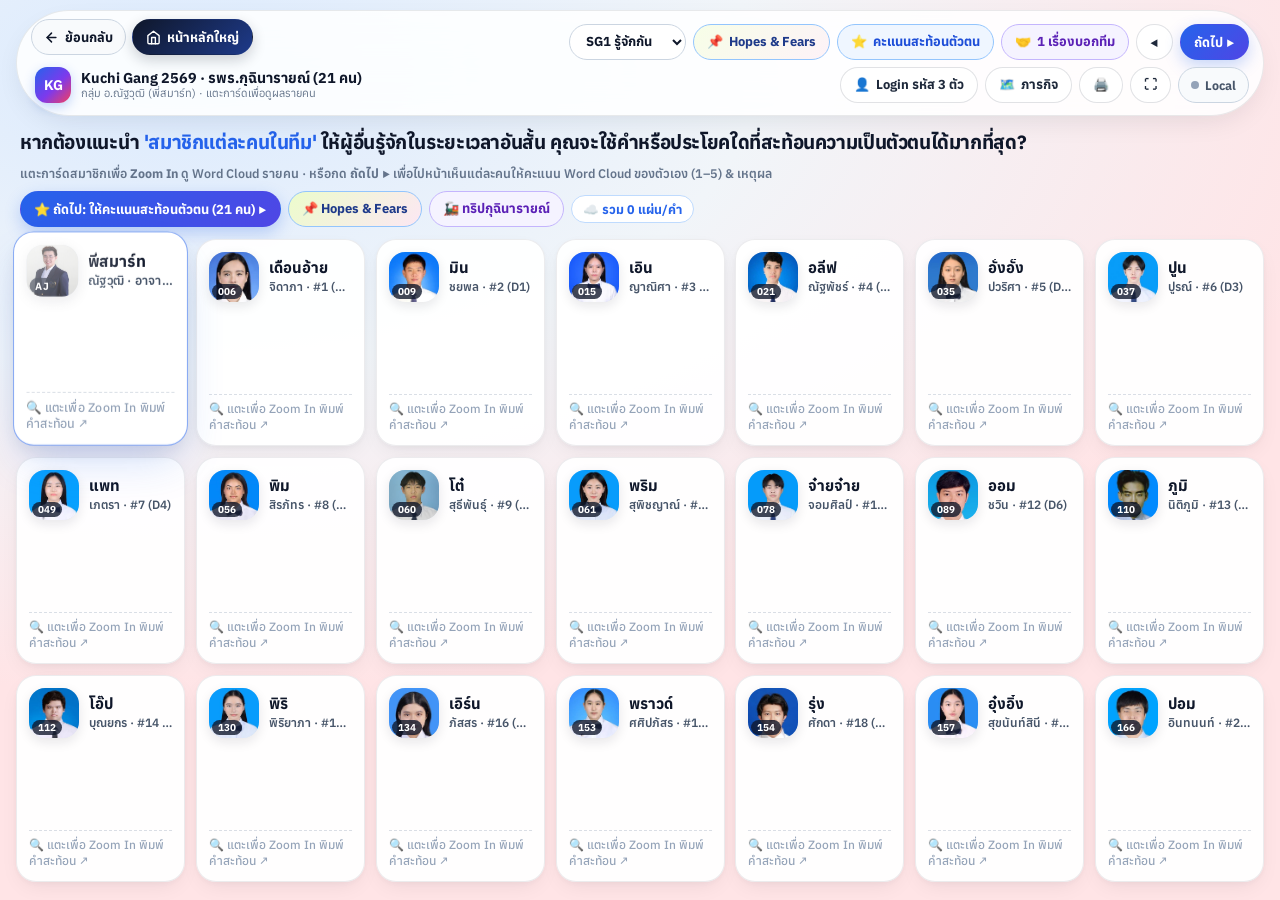
<file: index.html>
<!DOCTYPE html>
<html lang="th">
<head>
  <meta charset="utf-8">
  <meta http-equiv="Cache-Control" content="no-cache, no-store, must-revalidate">
  <meta http-equiv="Pragma" content="no-cache">
  <meta http-equiv="Expires" content="0">
  <meta name="viewport" content="width=device-width, initial-scale=1, minimum-scale=1, maximum-scale=1, user-scalable=no, viewport-fit=cover">
  <title>Kuchi Gang 2569 · ภาพรวมครอบครัวกุฉินารายณ์ 21 คน &amp; Live Word Cloud (อ.ณัฐวุฒิ · RACM 303)</title>
  <meta name="description" content="Apple TV Overview &amp; Live Word Cloud สำหรับกลุ่มพื้นที่ภาคสนามที่ 1 รพร.กุฉินารายณ์ จ.กาฬสินธุ์ (อ. นพ.ณัฐวุฒิ เอี่ยงธนรัตน์) รายวิชา RACM 303 ปีการศึกษา 2569">
  <meta name="theme-color" content="#2563eb">
  <meta property="og:type" content="website">
  <meta property="og:site_name" content="RACM 303 (2569) · Kuchi Gang">
  <meta property="og:title" content="🚂 Kuchi Gang 2569 · ภาพรวมครอบครัว รพร.กุฉินารายณ์ (อ.ณัฐวุฒิ)">
  <meta property="og:description" content="แตะการ์ดสมาชิกทั้ง 21 คนเพื่อ Zoom In ถามโจทย์ใหญ่ &amp; ส่งคำเข้า Live Word Cloud รองรับทุกอุปกรณ์ (Mobile / Tablet / Duo / Full Screen 16:9)">
  <meta property="og:url" content="https://smartwoo.github.io/racm303-2569-kuchinarai/">
  <link rel="icon" type="image/svg+xml" href="data:image/svg+xml,%3Csvg xmlns='http://www.w3.org/2000/svg' viewBox='0 0 64 64'%3E%3Crect width='64' height='64' rx='16' fill='%232563eb'/%3E%3Ccircle cx='50' cy='14' r='9' fill='%23fb7185'/%3E%3Ctext x='32' y='42' text-anchor='middle' font-family='Arial,sans-serif' font-size='26' font-weight='900' fill='%23ffffff'%3EKG%3C/text%3E%3C/svg%3E">
  <link rel="preconnect" href="https://fonts.googleapis.com">
  <link rel="preconnect" href="https://fonts.gstatic.com" crossorigin>
  <link href="https://fonts.googleapis.com/css2?family=Anuphan:wght@500;600;700;800&family=JetBrains+Mono:wght@500;700&family=Plus+Jakarta+Sans:wght@600;700;800&family=Sarabun:wght@400;500;600;700&display=swap" rel="stylesheet">
  <link rel="stylesheet" href="assets/kuchi_styles.css?v=20261126tv14">
</head>
<body>
  <div id="appRoot"></div>

  <script src="assets/vendor/mqtt.min.js?v=20261126tv14"></script>
  <script src="assets/vendor/peerjs.min.js?v=20261126tv14"></script>
  <script src="assets/kuchi_data.js?v=20261126tv14"></script>
  <script src="assets/kuchi_app.js?v=20261126tv14"></script>
</body>
</html>
</file>
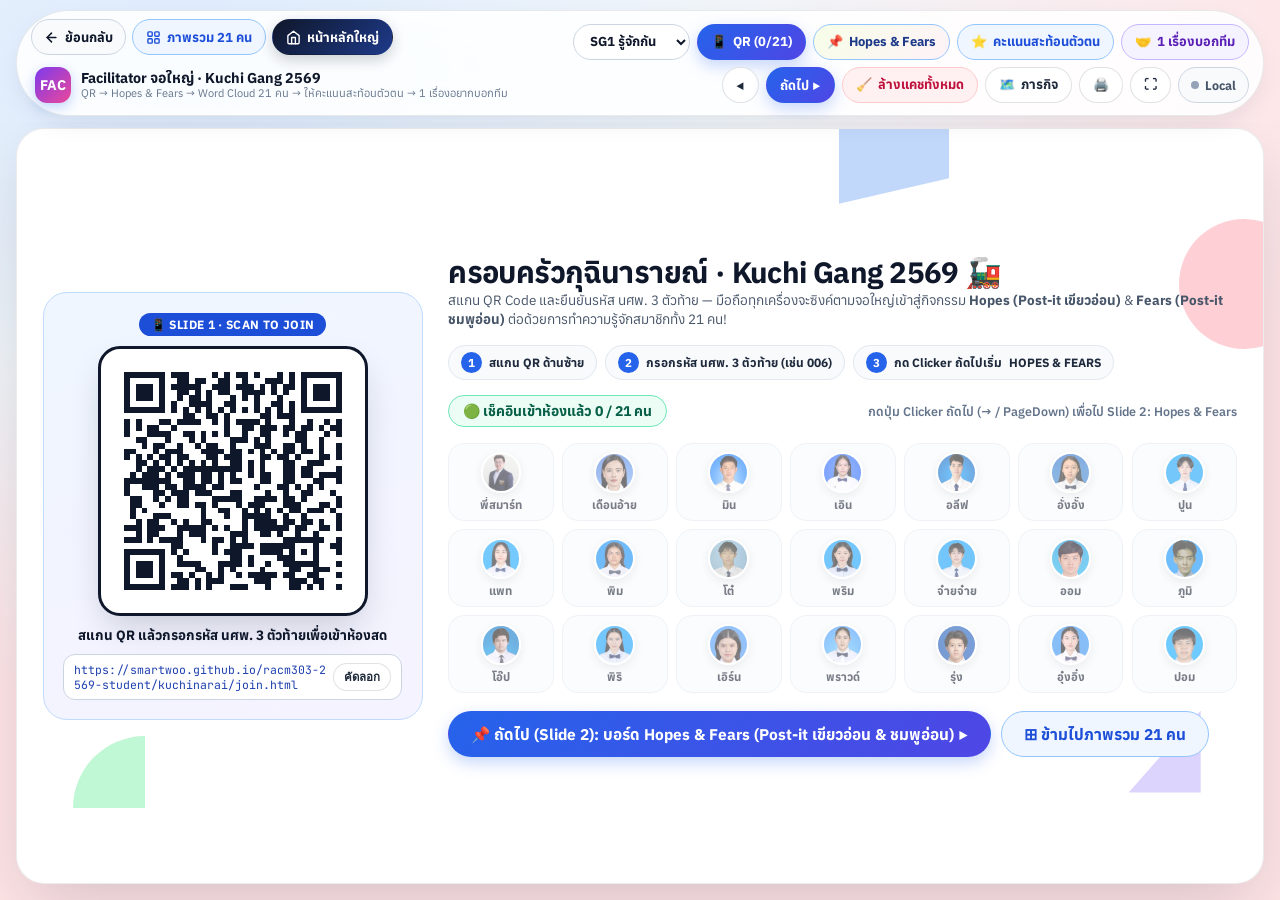
<file: facilitator.html>
<!DOCTYPE html>
<html lang="th">
<head>
  <meta charset="utf-8">
  <meta http-equiv="Cache-Control" content="no-cache, no-store, must-revalidate">
  <meta http-equiv="Pragma" content="no-cache">
  <meta http-equiv="Expires" content="0">
  <meta name="viewport" content="width=device-width, initial-scale=1, minimum-scale=1, maximum-scale=1, user-scalable=no, viewport-fit=cover">
  <title>Facilitator จอใหญ่ · Kuchi Gang 2569 Live Sync (อ.ณัฐวุฒิ · รพร.กุฉินารายณ์)</title>
  <meta name="description" content="โหมด Facilitator ควบคุมจอใหญ่ Slide 1 QR Code สแกนเข้าห้องสด และบังคับซิงค์มือถือผู้เรียนทุกเครื่องไปพร้อมกันแบบ Mentimeter / Kahoot">
  <meta name="theme-color" content="#7c3aed">
  <meta property="og:type" content="website">
  <meta property="og:site_name" content="RACM 303 (2569) · Kuchi Gang Facilitator">
  <meta property="og:title" content="🎛️ Facilitator จอใหญ่ · Kuchi Gang 2569 (รพร.กุฉินารายณ์)">
  <meta property="og:description" content="Slide 1 สแกน QR Code เข้าห้องสด + คุมจอใหญ่บังคับมือถือผู้เรียนทั้ง 21 คนวิ่งตามพร้อมกันแบบเรียลไทม์">
  <link rel="icon" type="image/svg+xml" href="data:image/svg+xml,%3Csvg xmlns='http://www.w3.org/2000/svg' viewBox='0 0 64 64'%3E%3Crect width='64' height='64' rx='16' fill='%237c3aed'/%3E%3Ccircle cx='50' cy='14' r='9' fill='%2334d399'/%3E%3Ctext x='32' y='41' text-anchor='middle' font-family='Arial,sans-serif' font-size='22' font-weight='900' fill='%23ffffff'%3EFAC%3C/text%3E%3C/svg%3E">
  <link rel="preconnect" href="https://fonts.googleapis.com">
  <link rel="preconnect" href="https://fonts.gstatic.com" crossorigin>
  <link href="https://fonts.googleapis.com/css2?family=Anuphan:wght@500;600;700;800&family=JetBrains+Mono:wght@500;700&family=Plus+Jakarta+Sans:wght@600;700;800&family=Sarabun:wght@400;500;600;700&display=swap" rel="stylesheet">
  <link rel="stylesheet" href="assets/kuchi_styles.css?v=20261126tv14">
  <script>window.KUCHI_ROLE = "facilitator";</script>
</head>
<body>
  <div id="appRoot"></div>

  <script src="assets/vendor/mqtt.min.js?v=20261126tv14"></script>
  <script src="assets/vendor/peerjs.min.js?v=20261126tv14"></script>
  <script src="assets/kuchi_data.js?v=20261126tv14"></script>
  <script src="assets/kuchi_app.js?v=20261126tv14"></script>
</body>
</html>
</file>
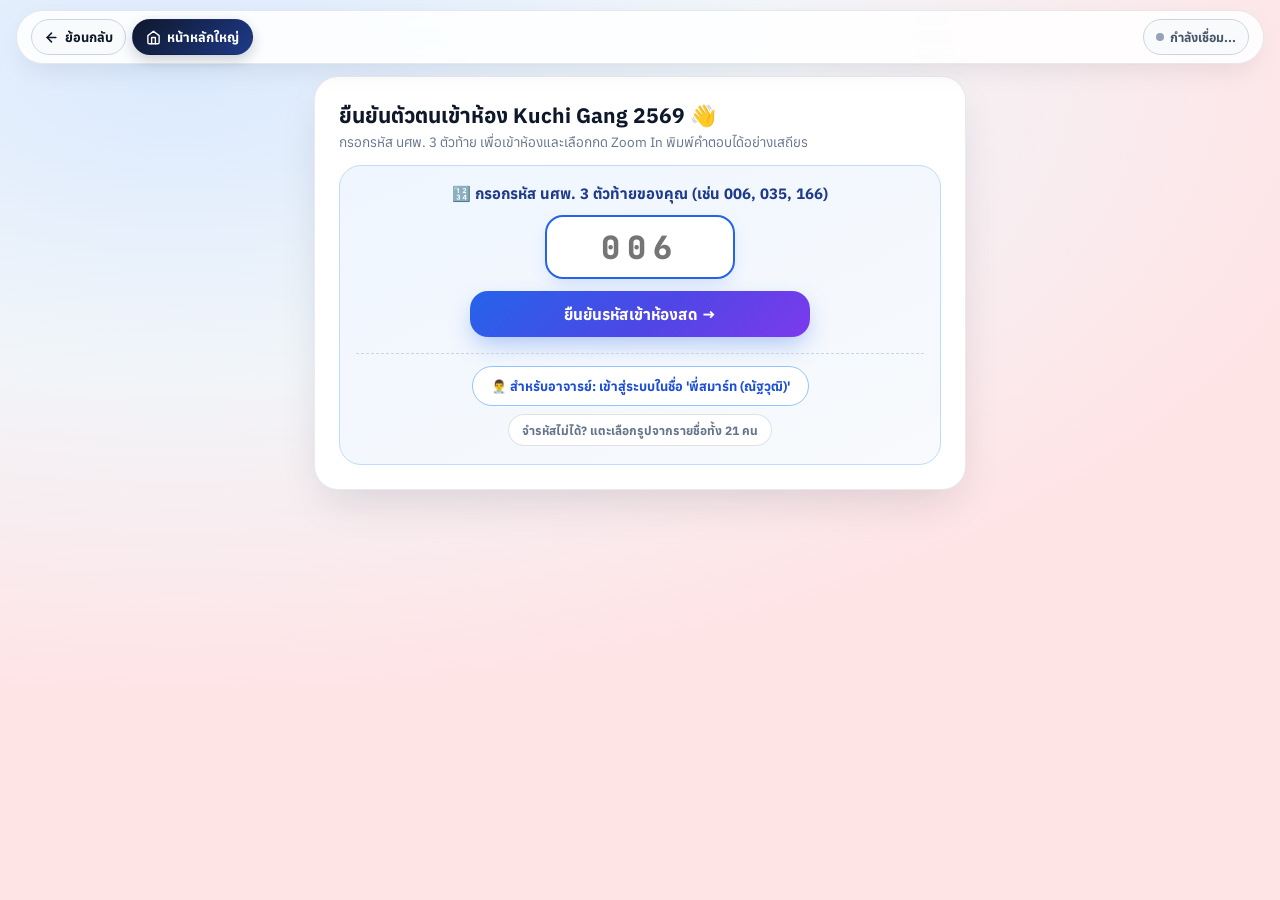
<file: join.html>
<!DOCTYPE html>
<html lang="th">
<head>
  <meta charset="utf-8">
  <meta http-equiv="Cache-Control" content="no-cache, no-store, must-revalidate">
  <meta http-equiv="Pragma" content="no-cache">
  <meta http-equiv="Expires" content="0">
  <meta name="viewport" content="width=device-width, initial-scale=1, minimum-scale=1, maximum-scale=1, user-scalable=no, viewport-fit=cover, interactive-widget=resizes-content">
  <title>ส่งคำตอบสด · Kuchi Gang 2569 (รพร.กุฉินารายณ์ · RACM 303)</title>
  <meta name="description" content="โหมดพิมพ์คำตอบเต็มจอ (Full Type-Answer) สำหรับสมาชิกกลุ่มกุฉินารายณ์ ซิงค์เปลี่ยนข้อตามหน้าจอใหญ่ของอาจารย์อัตโนมัติ">
  <meta name="theme-color" content="#2563eb">
  <meta property="og:type" content="website">
  <meta property="og:site_name" content="RACM 303 (2569) · Kuchi Gang Live Join">
  <meta property="og:title" content="📱 ส่งคำตอบขึ้นจอใหญ่ · Kuchi Gang 2569 (รพร.กุฉินารายณ์)">
  <meta property="og:description" content="แตะชื่อตัวเองแล้วพิมพ์คำสะท้อนตัวตนส่งขึ้น Live Word Cloud บนจอใหญ่ได้ทันที">
  <link rel="icon" type="image/svg+xml" href="data:image/svg+xml,%3Csvg xmlns='http://www.w3.org/2000/svg' viewBox='0 0 64 64'%3E%3Crect width='64' height='64' rx='16' fill='%232563eb'/%3E%3Ccircle cx='50' cy='14' r='9' fill='%2334d399'/%3E%3Ctext x='32' y='42' text-anchor='middle' font-family='Arial,sans-serif' font-size='26' font-weight='900' fill='%23ffffff'%3EKG%3C/text%3E%3C/svg%3E">
  <link rel="preconnect" href="https://fonts.googleapis.com">
  <link rel="preconnect" href="https://fonts.gstatic.com" crossorigin>
  <link href="https://fonts.googleapis.com/css2?family=Anuphan:wght@500;600;700;800&family=JetBrains+Mono:wght@500;700&family=Plus+Jakarta+Sans:wght@600;700;800&family=Sarabun:wght@400;500;600;700&display=swap" rel="stylesheet">
  <link rel="stylesheet" href="assets/kuchi_styles.css?v=20261126tv14">
  <script>window.KUCHI_ROLE = "participant";</script>
</head>
<body>
  <div id="appRoot"></div>

  <script src="assets/vendor/mqtt.min.js?v=20261126tv14"></script>
  <script src="assets/vendor/peerjs.min.js?v=20261126tv14"></script>
  <script src="assets/kuchi_data.js?v=20261126tv14"></script>
  <script src="assets/kuchi_app.js?v=20261126tv14"></script>
</body>
</html>
</file>
<file: assets/kuchi_styles.css>
/* ==========================================================================
   RACM 303 (2569) — Kuchi Gang 2569 Apple TV Overview, Facilitator & Phone Sync
   - 21-Member Exact Grid (พี่สมาร์ท + 20 นศพ. · 7x3 on 16:9 PC, 3x7 Tablet, 1+2x10 Mobile)
   - Slide 1 Giant QR Code Lobby + Live 21-Member Check-In Wall (Mentimeter/Kahoot style)
   - Forced Synchronized Full Type-Answer Phone Controller (join.html / #join)
   - True Apple TV (tvOS) Origin-Anchored Zoom-In / Zoom-Out Transitions
   - Responsive & Optimal Typography for Mobile V/H, Duo/Fold, Tablet V/H, PC 16:9
   ========================================================================== */
:root {
  --tv-ease: cubic-bezier(0.22, 1, 0.36, 1);
  --tv-spring: cubic-bezier(0.18, 0.92, 0.26, 1);
  --bg-ambient: radial-gradient(1200px 620px at 14% 8%, #dbeafe 0%, #f1f5f9 48%, #ffe4e6 100%);
  --surface-card: rgba(255, 255, 255, 0.94);
  --surface-solid: #ffffff;
  --ink-strong: #0f172a;
  --ink-body: #1e293b;
  --ink-muted: #64748b;
  --border-subtle: rgba(15, 23, 42, 0.08);
  --accent-blue: #2563eb;
  --accent-indigo: #4f46e5;
  --accent-rose: #e11d48;
  --accent-violet: #7c3aed;
  --accent-emerald: #059669;
  --shadow-tile: 0 8px 22px -6px rgba(15, 23, 42, 0.08), 0 2px 6px rgba(15, 23, 42, 0.04);
  --shadow-tile-hover: 0 22px 44px -10px rgba(37, 99, 235, 0.24), 0 8px 20px -4px rgba(15, 23, 42, 0.1);
  --shadow-stage: 0 26px 68px -12px rgba(15, 23, 42, 0.18);
  --font-heading: "Anuphan", "Plus Jakarta Sans", -apple-system, BlinkMacSystemFont, sans-serif;
  --font-body: "Anuphan", "Sarabun", "Plus Jakarta Sans", -apple-system, BlinkMacSystemFont, sans-serif;
  --font-mono: "JetBrains Mono", ui-monospace, SFMono-Regular, monospace;
  --zoom-ox: 50vw;
  --zoom-oy: 50vh;
  --kb-inset: 0px;
}

*, *::before, *::after {
  box-sizing: border-box;
}

html, body {
  margin: 0;
  padding: 0;
  min-height: 100%;
  width: 100%;
  font-family: var(--font-body);
  color: var(--ink-strong);
  background: #f1f5f9;
  background-image: var(--bg-ambient);
  background-attachment: fixed;
  -webkit-font-smoothing: antialiased;
  -webkit-tap-highlight-color: transparent;
}

button, input, select, textarea {
  font-family: inherit;
}

[hidden] {
  display: none !important;
}

#appRoot {
  min-height: 100dvh;
  width: 100%;
  display: flex;
  flex-direction: column;
  position: relative;
  overflow-x: hidden;
}

/* ==========================================================================
   1. APPLE TV FLOATING TOP CAPSULE BAR (Responsive, Universal Back & Home)
   ========================================================================== */
.tv-topbar-wrap {
  position: sticky;
  top: 0;
  z-index: 50;
  padding: 10px 16px 6px;
  flex-shrink: 0;
}

.tv-topbar {
  max-width: 1780px;
  margin: 0 auto;
  display: flex;
  align-items: center;
  justify-content: space-between;
  gap: 10px;
  padding: 8px 14px;
  border-radius: 999px;
  background: rgba(255, 255, 255, 0.88);
  backdrop-filter: blur(22px) saturate(180%);
  -webkit-backdrop-filter: blur(22px) saturate(180%);
  border: 1px solid rgba(15, 23, 42, 0.09);
  box-shadow: 0 10px 30px -10px rgba(15, 23, 42, 0.12);
}

.tv-left-dock {
  display: flex;
  align-items: center;
  gap: 8px;
  min-width: 0;
  flex-wrap: wrap;
}

.tv-nav-pair {
  display: inline-flex;
  align-items: center;
  gap: 6px;
  flex-shrink: 0;
}

.tv-nav-ico {
  width: 15px;
  height: 15px;
  flex-shrink: 0;
  display: block;
}

.tv-pill-btn {
  display: inline-flex;
  align-items: center;
  justify-content: center;
  gap: 6px;
  height: 36px;
  padding: 0 13px;
  border-radius: 999px;
  border: 1px solid rgba(15, 23, 42, 0.12);
  background: #fff;
  color: var(--ink-body);
  font-size: 13px;
  font-weight: 700;
  cursor: pointer;
  white-space: nowrap;
  text-decoration: none;
  transition: transform 0.18s var(--tv-ease), box-shadow 0.18s ease, border-color 0.18s ease, background 0.18s ease;
}

.tv-pill-btn:hover {
  transform: translateY(-1px) scale(1.02);
  border-color: var(--accent-blue);
  box-shadow: 0 6px 16px rgba(37, 99, 235, 0.14);
}

.tv-pill-btn:active {
  transform: scale(0.97);
}

.tv-pill-btn.is-nav-back {
  background: #f8fafc;
  border-color: #cbd5e1;
  color: #0f172a;
  padding: 0 12px;
}

.tv-pill-btn.is-nav-back:hover {
  background: #eff6ff;
  border-color: #2563eb;
  color: #1d4ed8;
}

.tv-pill-btn.is-nav-home {
  background: linear-gradient(135deg, #0f172a 0%, #1e3a8a 100%);
  border-color: transparent;
  color: #ffffff;
  padding: 0 13px;
  box-shadow: 0 5px 14px rgba(15, 23, 42, 0.2);
}

.tv-pill-btn.is-nav-home:hover {
  filter: brightness(1.1);
}

.tv-pill-btn.is-nav-grid {
  background: #eff6ff;
  border-color: #93c5fd;
  color: #1d4ed8;
  padding: 0 13px;
}

.tv-pill-btn.is-primary {
  background: linear-gradient(135deg, #2563eb, #4f46e5);
  border-color: transparent;
  color: #fff;
  box-shadow: 0 6px 16px rgba(37, 99, 235, 0.26);
}

.tv-pill-btn.is-facilitator {
  background: linear-gradient(135deg, #7c3aed, #2563eb);
  border-color: transparent;
  color: #fff;
  box-shadow: 0 6px 16px rgba(124, 58, 237, 0.28);
}

.tv-pill-btn.is-roulette {
  background: linear-gradient(135deg, #f43f5e, #d946ef);
  border-color: transparent;
  color: #fff;
  box-shadow: 0 6px 16px rgba(244, 63, 94, 0.26);
}

.tv-pill-btn.is-active {
  background: #eff6ff;
  border-color: #2563eb;
  color: #1d4ed8;
}

.tv-pill-select {
  height: 36px;
  padding: 0 12px;
  border-radius: 999px;
  border: 1px solid #cbd5e1;
  background: #fff;
  color: var(--ink-strong);
  font-size: 13px;
  font-weight: 700;
  cursor: pointer;
}

.tv-brand-btn {
  display: inline-flex;
  align-items: center;
  gap: 10px;
  padding: 4px 10px 4px 4px;
  border-radius: 999px;
  border: none;
  background: transparent;
  cursor: pointer;
  text-align: left;
  min-width: 0;
  transition: transform 0.18s var(--tv-ease), background 0.18s ease;
}

.tv-brand-btn:hover {
  background: rgba(37, 99, 235, 0.07);
  transform: scale(1.015);
}

.tv-logo-badge {
  width: 36px;
  height: 36px;
  border-radius: 12px;
  background: linear-gradient(135deg, #2563eb 0%, #7c3aed 55%, #f43f5e 100%);
  color: #fff;
  font-weight: 800;
  font-size: 14px;
  display: inline-flex;
  align-items: center;
  justify-content: center;
  flex-shrink: 0;
  box-shadow: 0 4px 12px rgba(37, 99, 235, 0.28);
}

.tv-logo-badge.is-fac {
  background: linear-gradient(135deg, #7c3aed 0%, #ec4899 100%);
}

.tv-brand-titles {
  display: flex;
  flex-direction: column;
  min-width: 0;
}

.tv-brand-main {
  font-family: var(--font-heading);
  font-weight: 800;
  font-size: clamp(14px, 1.12vw, 16.5px);
  color: var(--ink-strong);
  white-space: nowrap;
  overflow: hidden;
  text-overflow: ellipsis;
  line-height: 1.18;
}

.tv-brand-sub {
  font-size: clamp(11px, 0.8vw, 12.5px);
  color: var(--ink-muted);
  white-space: nowrap;
  overflow: hidden;
  text-overflow: ellipsis;
}

.tv-actions {
  display: flex;
  align-items: center;
  gap: 7px;
  flex-wrap: wrap;
  justify-content: flex-end;
}

.tv-live-chip {
  display: inline-flex;
  align-items: center;
  gap: 6px;
  height: 36px;
  padding: 0 12px;
  border-radius: 999px;
  background: #f0fdf4;
  border: 1px solid #86efac;
  color: #166534;
  font-size: 12.5px;
  font-weight: 800;
  cursor: pointer;
}

.tv-live-chip.is-offline {
  background: #f8fafc;
  border-color: #cbd5e1;
  color: #475569;
}

.tv-live-dot {
  width: 8px;
  height: 8px;
  border-radius: 50%;
  background: #22c55e;
  box-shadow: 0 0 0 3px rgba(34, 197, 94, 0.22);
}

.tv-live-chip.is-offline .tv-live-dot {
  background: #94a3b8;
  box-shadow: none;
}

/* ==========================================================================
   2. SLIDE 1: FACILITATOR GIANT QR CODE LOBBY + 21-MEMBER CHECK-IN WALL
   ========================================================================== */
.fac-lobby-outer {
  flex: 1;
  width: 100%;
  max-width: 1780px;
  margin: 0 auto;
  padding: 6px 16px 16px;
  display: flex;
  flex-direction: column;
  min-height: 0;
  animation: tvModalPop 0.34s var(--tv-spring) both;
}

.fac-lobby-card {
  position: relative;
  flex: 1;
  background: #ffffff;
  border-radius: 28px;
  border: 1px solid rgba(15, 23, 42, 0.08);
  box-shadow: var(--shadow-stage);
  display: grid;
  grid-template-columns: minmax(270px, 380px) minmax(0, 1fr);
  gap: clamp(16px, 2vw, 32px);
  padding: clamp(16px, 2vw, 28px);
  overflow: hidden;
  isolation: isolate;
  align-items: center;
}

.fac-qr-pane {
  position: relative;
  z-index: 2;
  display: flex;
  flex-direction: column;
  align-items: center;
  text-align: center;
  gap: 10px;
  padding: clamp(14px, 1.5vw, 22px);
  border-radius: 24px;
  background: linear-gradient(160deg, #eff6ff 0%, #f5f3ff 100%);
  border: 1.5px solid #bfdbfe;
}

.fac-slide1-kicker {
  display: inline-flex;
  align-items: center;
  gap: 6px;
  padding: 4px 12px;
  border-radius: 999px;
  background: #1d4ed8;
  color: #ffffff;
  font-size: 12px;
  font-weight: 800;
  letter-spacing: 0.03em;
}

.fac-qr-giant {
  width: min(270px, 33dvh, 66vw);
  aspect-ratio: 1 / 1;
  padding: 11px;
  border-radius: 22px;
  background: #ffffff;
  border: 3px solid #0f172a;
  box-shadow: 0 16px 36px -8px rgba(15, 23, 42, 0.2);
}

.fac-qr-giant svg {
  width: 100%;
  height: 100%;
  display: block;
}

.fac-url-pill {
  width: 100%;
  display: flex;
  align-items: center;
  gap: 6px;
  padding: 7px 10px;
  border-radius: 12px;
  background: #ffffff;
  border: 1px solid #cbd5e1;
  font-family: var(--font-mono);
  font-size: 11.5px;
  color: #1e40af;
  word-break: break-all;
  text-align: left;
}

.fac-checkin-pane {
  position: relative;
  z-index: 2;
  display: flex;
  flex-direction: column;
  gap: clamp(10px, 1.2vw, 16px);
  min-width: 0;
  height: 100%;
  justify-content: center;
}

.fac-lobby-title {
  margin: 0;
  font-family: var(--font-heading);
  font-size: clamp(22px, 2.3vw, 36px);
  font-weight: 800;
  color: #0f172a;
  line-height: 1.2;
  letter-spacing: -0.02em;
}

.fac-lobby-sub {
  margin: 0;
  font-size: clamp(13.5px, 1.05vw, 16.5px);
  color: #475569;
  line-height: 1.45;
}

.fac-steps-row {
  display: flex;
  flex-wrap: wrap;
  gap: 8px;
}

.fac-step-chip {
  display: inline-flex;
  align-items: center;
  gap: 7px;
  padding: 6px 12px;
  border-radius: 999px;
  background: #f8fafc;
  border: 1px solid #e2e8f0;
  font-size: clamp(12px, 0.9vw, 14px);
  font-weight: 700;
  color: #1e293b;
}

.fac-step-num {
  width: 21px;
  height: 21px;
  border-radius: 50%;
  background: #2563eb;
  color: #ffffff;
  font-size: 11.5px;
  font-weight: 800;
  display: inline-flex;
  align-items: center;
  justify-content: center;
}

.fac-checkin-header {
  display: flex;
  align-items: center;
  justify-content: space-between;
  gap: 10px;
  flex-wrap: wrap;
}

.fac-checkin-counter {
  display: inline-flex;
  align-items: center;
  gap: 8px;
  padding: 6px 14px;
  border-radius: 999px;
  background: #ecfdf5;
  border: 1.5px solid #6ee7b7;
  color: #065f46;
  font-size: 14px;
  font-weight: 800;
}

.fac-checkin-grid {
  display: grid;
  grid-template-columns: repeat(7, minmax(0, 1fr));
  gap: clamp(6px, 0.65vw, 10px);
}

.fac-checkin-item {
  position: relative;
  display: flex;
  flex-direction: column;
  align-items: center;
  gap: 4px;
  padding: 8px 4px;
  border-radius: 16px;
  background: #f8fafc;
  border: 1.5px solid #e2e8f0;
  opacity: 0.56;
  cursor: pointer;
  transition: all 0.22s var(--tv-ease);
}

.fac-checkin-item:hover {
  opacity: 0.92;
  transform: translateY(-2px);
  border-color: #93c5fd;
}

.fac-checkin-item.is-online {
  opacity: 1;
  background: linear-gradient(155deg, #ecfdf5 0%, #eff6ff 100%);
  border-color: #10b981;
  box-shadow: 0 8px 18px -6px rgba(16, 185, 129, 0.32);
  transform: scale(1.02);
}

.fac-checkin-item img {
  width: clamp(38px, 3.2vw, 52px);
  height: clamp(38px, 3.2vw, 52px);
  border-radius: 50%;
  object-fit: cover;
  object-position: center 16%;
  border: 2px solid #ffffff;
  box-shadow: 0 3px 8px rgba(15, 23, 42, 0.12);
}

.fac-checkin-item .fac-ci-nick {
  font-size: clamp(11.5px, 0.85vw, 13.5px);
  font-weight: 800;
  color: #0f172a;
  white-space: nowrap;
  overflow: hidden;
  text-overflow: ellipsis;
  max-width: 100%;
}

.fac-ci-tick {
  position: absolute;
  top: 4px;
  right: 4px;
  width: 18px;
  height: 18px;
  border-radius: 50%;
  background: #10b981;
  color: #ffffff;
  font-size: 11px;
  font-weight: 900;
  display: flex;
  align-items: center;
  justify-content: center;
}

.fac-cta-row {
  display: flex;
  align-items: center;
  gap: 10px;
  flex-wrap: wrap;
  margin-top: 2px;
}

.fac-cta-big {
  height: 46px;
  padding: 0 22px;
  border-radius: 999px;
  font-size: 15.5px;
  font-weight: 800;
}

/* ==========================================================================
   3. OVERVIEW BOARD (21-MEMBER APPLE TV GRID: 7x3 ON 16:9 PC)
   ========================================================================== */
.tv-overview-stage {
  flex: 1;
  width: 100%;
  max-width: 1780px;
  margin: 0 auto;
  padding: 6px 16px 18px;
  display: flex;
  flex-direction: column;
  gap: 10px;
}

.tv-overview-stage.is-zooming-away,
.tv-overview-stage.is-zooming-back {
  animation: none;
  transform: none;
  opacity: 1;
  filter: none;
}

.tv-overview-banner {
  display: flex;
  align-items: center;
  justify-content: space-between;
  gap: 10px;
  padding: 2px 4px;
  flex-wrap: wrap;
}

.tv-overview-headline {
  display: flex;
  align-items: baseline;
  gap: 10px;
  flex-wrap: wrap;
}

.tv-overview-headline h1 {
  margin: 0;
  font-family: var(--font-heading);
  font-size: clamp(18px, 1.55vw, 25px);
  font-weight: 800;
  color: var(--ink-strong);
  letter-spacing: -0.02em;
}

.tv-overview-hint {
  font-size: clamp(12.5px, 0.92vw, 14.5px);
  font-weight: 600;
  color: var(--ink-muted);
}

/* 21-Tile Apple TV Responsive Grid (7 columns x 3 rows on wide screens) */
.tv-grid {
  flex: 1;
  display: grid;
  grid-template-columns: repeat(7, minmax(0, 1fr));
  gap: clamp(9px, 0.85vw, 14px);
  align-content: stretch;
}

.tv-tile {
  position: relative;
  display: flex;
  flex-direction: column;
  align-items: flex-start;
  justify-content: space-between;
  gap: clamp(8px, 0.75vw, 12px);
  padding: clamp(10px, 0.9vw, 14px);
  border-radius: 20px;
  background: var(--surface-card);
  border: 1.5px solid var(--border-subtle);
  box-shadow: var(--shadow-tile);
  cursor: pointer;
  text-align: left;
  min-width: 0;
  overflow: hidden;
  transition: transform 0.24s var(--tv-ease),
              box-shadow 0.24s var(--tv-ease),
              border-color 0.2s ease,
              background 0.2s ease;
  will-change: transform;
}

.tv-tile::after {
  content: "";
  position: absolute;
  inset: 0;
  background: linear-gradient(125deg, rgba(255, 255, 255, 0.55) 0%, rgba(255, 255, 255, 0) 48%);
  opacity: 0;
  pointer-events: none;
  transition: opacity 0.24s ease;
}

.tv-tile:hover,
.tv-tile:focus-visible,
.tv-tile.is-dpad-focus {
  transform: translateY(-4px) scale(1.035);
  border-color: rgba(37, 99, 235, 0.55);
  background: #ffffff;
  box-shadow: var(--shadow-tile-hover);
  z-index: 6;
  outline: none;
}

.tv-tile:hover::after,
.tv-tile:focus-visible::after,
.tv-tile.is-dpad-focus::after {
  opacity: 1;
}

.tv-tile:active {
  transform: scale(0.98);
}

.tv-tile.is-roulette-flash {
  transform: scale(1.065);
  border-color: #f43f5e;
  background: #fff1f2;
  box-shadow: 0 0 0 4px rgba(244, 63, 94, 0.35), 0 20px 44px rgba(244, 63, 94, 0.28);
  z-index: 10;
}

.tv-tile.is-just-returned {
  animation: tvTileReturnedPulse 0.9s var(--tv-ease);
}

@keyframes tvTileReturnedPulse {
  0% { box-shadow: 0 0 0 6px rgba(37, 99, 235, 0.42), var(--shadow-tile-hover); }
  100% { box-shadow: var(--shadow-tile); }
}

.tv-tile.is-has-words {
  border-color: rgba(37, 99, 235, 0.26);
  background: linear-gradient(155deg, #ffffff 0%, #f8fbff 100%);
}

.tv-tile-head {
  display: flex;
  align-items: center;
  gap: 10px;
  width: 100%;
  min-width: 0;
}

.tv-tile-avatar-wrap {
  position: relative;
  width: clamp(50px, 3.8vw, 66px);
  height: clamp(50px, 3.8vw, 66px);
  border-radius: 16px;
  overflow: hidden;
  background: #e2e8f0;
  flex-shrink: 0;
  box-shadow: 0 4px 12px rgba(15, 23, 42, 0.1);
}

.tv-tile-avatar-wrap img {
  width: 100%;
  height: 100%;
  object-fit: cover;
  object-position: center 16%;
  display: block;
}

.tv-tile-num-pill {
  position: absolute;
  bottom: 3px;
  left: 3px;
  padding: 1px 6px;
  border-radius: 999px;
  background: rgba(15, 23, 42, 0.78);
  color: #fff;
  font-size: 10px;
  font-weight: 800;
  line-height: 1.3;
}

.tv-tile-online-dot {
  position: absolute;
  top: 4px;
  right: 4px;
  width: 11px;
  height: 11px;
  border-radius: 50%;
  background: #22c55e;
  border: 2px solid #fff;
}

.tv-tile-idbox {
  flex: 1;
  min-width: 0;
  display: flex;
  flex-direction: column;
  gap: 2px;
}

.tv-tile-toprow {
  display: flex;
  align-items: center;
  justify-content: space-between;
  gap: 4px;
}

.tv-tile-nick {
  font-family: var(--font-heading);
  font-weight: 800;
  font-size: clamp(15px, 1.18vw, 19.5px);
  color: var(--ink-strong);
  line-height: 1.2;
  white-space: nowrap;
  overflow: hidden;
  text-overflow: ellipsis;
}

.tv-tile-count-badge {
  display: inline-flex;
  align-items: center;
  gap: 2px;
  padding: 2px 6px;
  border-radius: 999px;
  background: #eff6ff;
  color: #1d4ed8;
  font-size: 11px;
  font-weight: 800;
  flex-shrink: 0;
}

.tv-tile-sub {
  font-size: clamp(12px, 0.84vw, 13.5px);
  font-weight: 600;
  color: #475569;
  white-space: nowrap;
  overflow: hidden;
  text-overflow: ellipsis;
}

.tv-tile-words {
  width: 100%;
  font-size: clamp(12px, 0.85vw, 13.5px);
  color: #1e40af;
  font-weight: 600;
  line-height: 1.35;
  display: -webkit-box;
  -webkit-line-clamp: 2;
  -webkit-box-orient: vertical;
  overflow: hidden;
  padding-top: 6px;
  border-top: 1px dashed rgba(148, 163, 184, 0.35);
}

.tv-tile-words.is-empty {
  color: #94a3b8;
  font-weight: 500;
}

/* ==========================================================================
   4. ZOOMED-IN BIG QUESTION STAGE (APPLE TV SPRING ZOOM + MENTIMETER)
   ========================================================================== */
.tv-zoom-stage-outer {
  flex: 1;
  display: flex;
  flex-direction: column;
  width: 100%;
  max-width: 1780px;
  margin: 0 auto;
  padding: 4px 16px calc(14px + var(--kb-inset));
  min-height: 0;
  animation: none;
}

.tv-zoom-stage-outer.is-manual-enter {
  animation: tvStageManualIn 0.16s ease-out both;
}

@keyframes tvStageManualIn {
  0% {
    opacity: 0.6;
    transform: scale(0.97);
  }
  100% {
    opacity: 1;
    transform: scale(1);
  }
}

.menti-zoom-card {
  position: relative;
  flex: 1;
  background: #ffffff;
  border-radius: 26px;
  border: 1px solid rgba(15, 23, 42, 0.08);
  box-shadow: var(--shadow-stage);
  display: flex;
  flex-direction: column;
  overflow: hidden;
  isolation: isolate;
  min-height: 0;
}

.menti-decor {
  position: absolute;
  inset: 0;
  pointer-events: none;
  z-index: 0;
  overflow: hidden;
}

.menti-shape-blue-para {
  position: absolute;
  top: -14px;
  left: 66%;
  width: 110px;
  height: 76px;
  background: #8ab4f8;
  opacity: 0.52;
  transform: skewY(-13deg);
}

.menti-shape-pink-circle {
  position: absolute;
  top: 12%;
  right: -46px;
  width: 130px;
  height: 130px;
  border-radius: 50%;
  background: #fda4af;
  opacity: 0.52;
}

.menti-shape-yellow-tri {
  position: absolute;
  top: 36%;
  left: 0;
  width: 68px;
  height: 84px;
  background: #fef08a;
  opacity: 0.7;
  clip-path: polygon(0 0, 100% 0, 100% 100%);
}

.menti-shape-mint-arc {
  position: absolute;
  bottom: 10%;
  left: 4.5%;
  width: 72px;
  height: 72px;
  background: #86efac;
  opacity: 0.52;
  border-radius: 100% 0 0 0;
}

.menti-shape-purple-tri {
  position: absolute;
  bottom: 12%;
  right: 5%;
  width: 72px;
  height: 82px;
  background: #c4b5fd;
  opacity: 0.58;
  clip-path: polygon(100% 0, 0 100%, 100% 100%);
}

.zm-toolbar {
  position: relative;
  z-index: 4;
  display: flex;
  align-items: center;
  justify-content: space-between;
  gap: 10px;
  padding: 14px 22px 8px;
  flex-wrap: wrap;
}

.zm-nav-group {
  display: flex;
  align-items: center;
  gap: 8px;
  flex-wrap: wrap;
}

/* Prominent Top-Right Close (✕) Button for Exiting Zoomed-In Views */
.zm-close-x-btn {
  display: inline-flex;
  align-items: center;
  justify-content: center;
  gap: 6px;
  height: 38px;
  min-width: 38px;
  padding: 0 14px;
  border-radius: 999px;
  border: 1.8px solid #fca5a5;
  background: #fff1f2;
  color: #be123c;
  font-family: var(--font-heading);
  font-size: 14.5px;
  font-weight: 800;
  line-height: 1;
  cursor: pointer;
  touch-action: manipulation;
  box-shadow: 0 4px 12px -4px rgba(225, 29, 72, 0.25);
  transition: background 0.15s ease, color 0.15s ease, border-color 0.15s ease, transform 0.12s ease;
  flex-shrink: 0;
}

.zm-close-x-btn:hover {
  background: #e11d48;
  border-color: #e11d48;
  color: #ffffff;
}

.zm-close-x-btn:active {
  transform: scale(0.96);
}

.zm-hero-header {
  position: relative;
  z-index: 3;
  display: flex;
  align-items: center;
  gap: clamp(14px, 1.8vw, 26px);
  padding: 6px clamp(18px, 2.8vw, 42px) 10px;
}

.zm-person-portrait-card {
  display: flex;
  align-items: center;
  gap: 14px;
  padding: 8px 16px 8px 8px;
  border-radius: 22px;
  background: linear-gradient(145deg, #eff6ff 0%, #f5f3ff 100%);
  border: 1.5px solid #bfdbfe;
  box-shadow: 0 10px 24px -6px rgba(37, 99, 235, 0.16);
  flex-shrink: 0;
}

.zm-person-portrait-card img {
  width: clamp(68px, 6.2vw, 98px);
  height: clamp(68px, 6.2vw, 98px);
  border-radius: 18px;
  object-fit: cover;
  object-position: center 16%;
  border: 3px solid #ffffff;
  box-shadow: 0 6px 16px rgba(15, 23, 42, 0.14);
}

.zm-person-meta {
  display: flex;
  flex-direction: column;
  gap: 3px;
}

.zm-person-kicker {
  font-size: clamp(11px, 0.85vw, 13px);
  font-weight: 800;
  color: #2563eb;
  letter-spacing: 0.02em;
}

.zm-person-nick {
  font-family: var(--font-heading);
  font-size: clamp(19px, 1.8vw, 28px);
  font-weight: 800;
  color: #0f172a;
  line-height: 1.12;
}

.zm-person-fullname {
  font-size: clamp(12.5px, 0.95vw, 15px);
  font-weight: 600;
  color: #475569;
}

.zm-big-question {
  flex: 1;
  margin: 0;
  font-family: var(--font-heading);
  font-size: clamp(20px, 2.25vw, 36px);
  font-weight: 700;
  line-height: 1.32;
  color: #0f172a;
  letter-spacing: -0.015em;
}

.zm-big-question .zm-highlight-name {
  display: inline-block;
  padding: 1px 12px;
  border-radius: 12px;
  background: linear-gradient(135deg, rgba(37, 99, 235, 0.12), rgba(124, 58, 237, 0.14));
  color: #1d4ed8;
  font-weight: 800;
}

.zm-cloud-body {
  position: relative;
  z-index: 2;
  flex: 1;
  min-height: 240px;
  display: flex;
  align-items: center;
  justify-content: center;
  padding: 6px 24px;
  overflow: hidden;
}

.zm-cloud-canvas {
  position: relative;
  width: 100%;
  height: 100%;
  min-height: 230px;
}

.menti-word-item {
  position: absolute;
  transform: translate(-50%, -50%);
  font-family: var(--font-heading);
  font-weight: 700;
  line-height: 1.1;
  white-space: nowrap;
  cursor: pointer;
  user-select: none;
  transition: left 0.34s var(--tv-ease), top 0.34s var(--tv-ease), font-size 0.28s ease, transform 0.18s ease;
  animation: zmWordPop 0.36s var(--tv-spring) both;
}

.menti-word-item:hover {
  transform: translate(-50%, -50%) scale(1.1);
  z-index: 30 !important;
}

.menti-word-sup {
  font-size: 0.44em;
  font-weight: 800;
  vertical-align: super;
  margin-left: 3px;
  opacity: 0.75;
}

@keyframes zmWordPop {
  0% { opacity: 0; transform: translate(-50%, -50%) scale(0.4); }
  100% { opacity: 1; transform: translate(-50%, -50%) scale(1); }
}

.zm-empty-prompt {
  text-align: center;
  max-width: 600px;
  padding: 24px 28px;
  border-radius: 22px;
  background: rgba(248, 250, 252, 0.92);
  border: 1.5px dashed #cbd5e1;
}

.zm-empty-prompt strong {
  display: block;
  font-size: clamp(16px, 1.35vw, 22px);
  color: #1e293b;
  margin-bottom: 6px;
}

.zm-empty-prompt p {
  margin: 0 0 14px;
  font-size: clamp(13.5px, 1vw, 16px);
  color: #64748b;
}

/* Clean Mentimeter Big-Screen Result Footer (Facilitator Mode) */
.zm-fac-footer {
  position: relative;
  z-index: 4;
  display: flex;
  align-items: center;
  justify-content: space-between;
  gap: 12px;
  padding: 10px 22px 14px;
  background: rgba(248, 250, 252, 0.88);
  border-top: 1px solid #e2e8f0;
  flex-wrap: wrap;
}

.zm-fac-stat-pill {
  display: inline-flex;
  align-items: center;
  gap: 8px;
  padding: 7px 16px;
  border-radius: 999px;
  background: #eff6ff;
  border: 1.5px solid #93c5fd;
  color: #1e40af;
  font-size: 14px;
  font-weight: 800;
}

/* Bottom Interactive Composer Dock (Explorer Mode / Optional Facilitator Quick-Type) */
.zm-composer-dock {
  position: relative;
  z-index: 4;
  padding: 10px 22px 14px;
  background: rgba(248, 250, 252, 0.92);
  border-top: 1px solid #e2e8f0;
  display: flex;
  flex-direction: column;
  gap: 8px;
}

.zm-composer-row {
  display: flex;
  align-items: center;
  gap: 8px;
  max-width: 980px;
  width: 100%;
  margin: 0 auto;
}

.zm-word-input {
  flex: 1;
  height: 44px;
  padding: 0 16px;
  border-radius: 999px;
  border: 1.5px solid #cbd5e1;
  background: #ffffff;
  font-size: 16px;
  color: var(--ink-strong);
  min-width: 0;
}

.zm-word-input:focus {
  outline: none;
  border-color: #2563eb;
  box-shadow: 0 0 0 3px rgba(37, 99, 235, 0.16);
}

.zm-send-btn {
  height: 44px;
  padding: 0 20px;
  border-radius: 999px;
  border: none;
  background: linear-gradient(135deg, #2563eb, #4f46e5);
  color: #fff;
  font-size: 15px;
  font-weight: 800;
  cursor: pointer;
  flex-shrink: 0;
  box-shadow: 0 6px 16px rgba(37, 99, 235, 0.25);
}

.zm-emoji-bar {
  display: flex;
  align-items: center;
  justify-content: center;
  gap: 6px;
  flex-wrap: wrap;
}

.zm-emoji-btn {
  height: 34px;
  padding: 0 10px;
  border-radius: 999px;
  border: 1px solid #e2e8f0;
  background: #ffffff;
  font-size: 17px;
  cursor: pointer;
  transition: transform 0.14s ease;
}

.zm-emoji-btn:hover {
  transform: scale(1.14);
  border-color: #93c5fd;
}

/* Authentic Mentimeter Scale Stage (Matches Reference Curve + 5.0 Circle + Strongly disagree/agree) */
.zm-rating-wrap {
  position: relative;
  z-index: 3;
  flex: 1;
  display: flex;
  flex-direction: column;
  justify-content: center;
  gap: 18px;
  padding: 10px clamp(24px, 5vw, 90px) 18px;
}

.menti-scale-stage {
  position: relative;
  background: #ffffff;
  border-radius: 24px;
  padding: clamp(18px, 2.4vw, 30px) clamp(24px, 3.6vw, 48px);
  border: 1px solid #eef2f7;
  box-shadow: 0 12px 32px -14px rgba(15, 23, 42, 0.1);
}

.menti-scale-row-label {
  font-family: var(--font-heading);
  font-size: clamp(18px, 1.45vw, 24px);
  font-weight: 600;
  color: #0f172a;
  margin: 0 0 6px;
}

.menti-scale-visual {
  position: relative;
  padding-top: 92px;
  margin: 4px 28px 14px 4px;
}

.menti-curve-svg {
  position: absolute;
  left: 0;
  right: 0;
  bottom: 14px;
  width: 100%;
  height: 92px;
  display: block;
  pointer-events: none;
}

.menti-bar-track {
  position: relative;
  height: 14px;
  border-radius: 999px;
  background: #e2e8f0;
}

.menti-bar-fill {
  height: 100%;
  border-radius: 999px;
  background: #196cff;
  transition: width 0.36s var(--tv-ease);
}

.menti-score-badge {
  position: absolute;
  top: 50%;
  transform: translate(-50%, -50%);
  width: 58px;
  height: 58px;
  border-radius: 50%;
  background: #196cff;
  color: #ffffff;
  font-family: var(--font-heading);
  font-size: 20px;
  font-weight: 800;
  display: flex;
  align-items: center;
  justify-content: center;
  border: 3px solid #ffffff;
  box-shadow: 0 8px 22px rgba(25, 108, 255, 0.34);
}

.menti-axis-labels {
  display: flex;
  justify-content: space-between;
  align-items: flex-start;
  margin-top: 28px;
  color: #64748b;
  font-size: clamp(15px, 1.15vw, 19px);
  font-weight: 600;
}

.menti-axis-left::after {
  content: "";
  display: block;
  width: 124px;
  height: 3.5px;
  border-radius: 999px;
  background: #93c5fd;
  margin-top: 8px;
}

.menti-reason-card {
  padding: 14px 20px;
  border-radius: 18px;
  background: linear-gradient(135deg, #eff6ff 0%, #f8fafc 100%);
  border: 1.5px solid #bfdbfe;
  color: #0f172a;
  font-size: clamp(15px, 1.12vw, 18.5px);
  font-weight: 600;
  line-height: 1.45;
}

/* Slide 4: 21-Person Self-Rating Overview Mini Mentimeter Bars */
.rt-mini-menti {
  position: relative;
  padding-top: 18px;
  margin: 2px 14px 2px 2px;
}

.rt-mini-curve {
  position: absolute;
  left: 0;
  right: 0;
  bottom: 7px;
  width: 100%;
  height: 18px;
  display: block;
  pointer-events: none;
}

.rt-mini-track {
  position: relative;
  height: 7px;
  border-radius: 999px;
  background: #e2e8f0;
}

.rt-mini-fill {
  height: 100%;
  border-radius: 999px;
  background: #196cff;
  transition: width 0.3s var(--tv-ease);
}

.rt-mini-badge {
  position: absolute;
  top: 50%;
  transform: translate(-50%, -50%);
  min-width: 28px;
  height: 24px;
  padding: 0 5px;
  border-radius: 999px;
  background: #196cff;
  color: #ffffff;
  font-family: var(--font-heading);
  font-size: 11px;
  font-weight: 800;
  display: inline-flex;
  align-items: center;
  justify-content: center;
  border: 2px solid #ffffff;
  box-shadow: 0 3px 8px rgba(25, 108, 255, 0.3);
}

.rt-mini-axis {
  display: flex;
  justify-content: space-between;
  gap: 6px;
  font-size: 9px;
  font-weight: 700;
  color: #94a3b8;
  margin-top: 3px;
  white-space: nowrap;
}

.rt-mini-axis > span {
  overflow: hidden;
  text-overflow: ellipsis;
}

.rt-reason-line {
  font-size: clamp(11.5px, 0.82vw, 13px);
  font-weight: 600;
  color: #1e293b;
  line-height: 1.32;
  display: -webkit-box;
  -webkit-line-clamp: 2;
  -webkit-box-orient: vertical;
  overflow: hidden;
}

.rt-reason-line.is-waiting {
  color: #94a3b8;
  font-weight: 500;
  font-style: italic;
}

/* Slide 5: 21-Person "1 เรื่องที่อยากบอกกับทุกคนในทีม" Tile & Spotlight Styles */
.tm-mini-quote {
  flex: 1;
  margin-top: 2px;
  padding: 7px 10px;
  border-radius: 12px;
  background: linear-gradient(135deg, #eff6ff 0%, #f5f3ff 100%);
  border: 1px solid #c7d2fe;
  color: #0f172a;
  font-size: clamp(11.5px, 0.84vw, 13.5px);
  font-weight: 650;
  line-height: 1.36;
  display: -webkit-box;
  -webkit-line-clamp: 3;
  -webkit-box-orient: vertical;
  overflow: hidden;
  word-break: break-word;
}

.tm-mini-quote.is-waiting {
  background: #f8fafc;
  border: 1px dashed #cbd5e1;
  color: #94a3b8;
  font-weight: 500;
  font-style: italic;
  display: flex;
  align-items: center;
}

.tm-stage-card {
  position: relative;
  flex: 1;
  display: flex;
  flex-direction: column;
  align-items: center;
  justify-content: center;
  text-align: center;
  padding: clamp(24px, 4vw, 52px) clamp(24px, 6vw, 88px);
  margin: 8px clamp(20px, 4.5vw, 76px) 18px;
  border-radius: 28px;
  background: linear-gradient(145deg, #ffffff 0%, #eff6ff 55%, #f5f3ff 100%);
  border: 1.5px solid #bfdbfe;
  box-shadow: 0 18px 44px -16px rgba(37, 99, 235, 0.18);
  gap: 16px;
}

.tm-stage-quote {
  margin: 0;
  font-family: var(--font-heading);
  font-size: clamp(22px, 2.5vw, 40px);
  font-weight: 800;
  line-height: 1.42;
  color: #0f172a;
  max-width: 980px;
  word-break: break-word;
}

/* ==========================================================================
   5. STUDENT FULL TYPE-ANSWER PHONE CONTROLLER (join.html / #join)
   ========================================================================== */
.ph-shell {
  flex: 1;
  width: 100%;
  max-width: 680px;
  margin: 0 auto;
  padding: 6px 14px calc(20px + var(--kb-inset));
  display: flex;
  flex-direction: column;
  gap: 12px;
}

.ph-card {
  background: #ffffff;
  border-radius: 24px;
  border: 1px solid rgba(15, 23, 42, 0.09);
  box-shadow: 0 18px 46px -12px rgba(15, 23, 42, 0.15);
  padding: clamp(16px, 4vw, 24px);
  display: flex;
  flex-direction: column;
  gap: 14px;
  animation: none !important;
}

/* Rock-Solid Manual Zoom-In Typing Sheet / Modal (Close with Top-Right ✕) */
.ph-zoom-backdrop {
  position: fixed;
  inset: 0;
  z-index: 120;
  background: rgba(15, 23, 42, 0.62);
  backdrop-filter: blur(8px);
  display: flex;
  align-items: center;
  justify-content: center;
  padding: 12px;
  overscroll-behavior: contain;
}

.ph-zoom-sheet {
  width: 100%;
  max-width: 560px;
  max-height: 92dvh;
  overflow-y: auto;
  background: #ffffff;
  border-radius: 24px;
  border: 1.5px solid #cbd5e1;
  box-shadow: 0 28px 64px -12px rgba(15, 23, 42, 0.38);
  padding: 16px 18px 20px;
  display: flex;
  flex-direction: column;
  gap: 14px;
  animation: none !important;
}

.ph-zoom-head {
  position: sticky;
  top: -16px;
  z-index: 5;
  margin: -16px -18px 0;
  padding: 12px 16px;
  background: rgba(255, 255, 255, 0.96);
  border-bottom: 1px solid #e2e8f0;
  display: flex;
  align-items: center;
  justify-content: space-between;
  gap: 10px;
}

.tv-tile,
.id-picker-card,
.tv-pill-btn,
.ph-submit-btn,
.ph-hf-card-btn,
.hf-choice-btn,
.zm-send-btn,
.zm-emoji-btn {
  touch-action: manipulation;
}

.ph-sync-banner {
  display: flex;
  align-items: center;
  justify-content: space-between;
  gap: 8px;
  padding: 8px 14px;
  border-radius: 16px;
  background: linear-gradient(135deg, #eff6ff 0%, #ecfdf5 100%);
  border: 1px solid #93c5fd;
  font-size: 12.5px;
  font-weight: 700;
  color: #1e40af;
}

.ph-person-banner {
  display: flex;
  align-items: center;
  gap: 12px;
  padding: 10px 14px;
  border-radius: 18px;
  background: linear-gradient(145deg, #eff6ff 0%, #f5f3ff 100%);
  border: 1.5px solid #bfdbfe;
}

.ph-person-banner img {
  width: 60px;
  height: 60px;
  border-radius: 16px;
  object-fit: cover;
  object-position: center 16%;
  border: 2.5px solid #ffffff;
  box-shadow: 0 4px 12px rgba(15, 23, 42, 0.14);
  flex-shrink: 0;
}

.ph-big-question {
  margin: 0;
  font-family: var(--font-heading);
  font-size: clamp(17.5px, 4.4vw, 22px);
  font-weight: 800;
  line-height: 1.38;
  color: #0f172a;
}

.ph-big-question .zm-highlight-name {
  display: inline-block;
  padding: 1px 9px;
  border-radius: 10px;
  background: rgba(37, 99, 235, 0.13);
  color: #1d4ed8;
}

.ph-inputs-stack {
  display: flex;
  flex-direction: column;
  gap: 10px;
}

.ph-input-label {
  display: flex;
  justify-content: space-between;
  font-size: 13px;
  font-weight: 700;
  color: #475569;
  margin-bottom: 4px;
}

.ph-answer-input {
  width: 100%;
  height: 50px;
  padding: 0 16px;
  border-radius: 16px;
  border: 1.8px solid #cbd5e1;
  background: #f8fafc;
  font-size: 16.5px; /* Prevents iOS auto-zoom */
  font-weight: 600;
  color: #0f172a;
  transition: border-color 0.18s ease, background 0.18s ease, box-shadow 0.18s ease;
}

.ph-answer-input:focus {
  outline: none;
  background: #ffffff;
  border-color: #2563eb;
  box-shadow: 0 0 0 4px rgba(37, 99, 235, 0.16);
}

.ph-submit-btn {
  width: 100%;
  height: 54px;
  border-radius: 18px;
  border: none;
  background: linear-gradient(135deg, #2563eb 0%, #4f46e5 55%, #7c3aed 100%);
  color: #ffffff;
  font-family: var(--font-heading);
  font-size: 17px;
  font-weight: 800;
  cursor: pointer;
  box-shadow: 0 10px 24px -4px rgba(37, 99, 235, 0.36);
  transition: transform 0.16s var(--tv-ease), filter 0.16s ease;
}

.ph-submit-btn:hover {
  filter: brightness(1.06);
}

.ph-submit-btn:active {
  transform: scale(0.98);
}

.ph-standby-box {
  text-align: center;
  padding: 24px 16px;
  display: flex;
  flex-direction: column;
  align-items: center;
  gap: 12px;
}

.ph-pulse-ring {
  width: 78px;
  height: 78px;
  border-radius: 50%;
  padding: 4px;
  background: linear-gradient(135deg, #2563eb, #10b981);
  box-shadow: 0 0 0 8px rgba(37, 99, 235, 0.12);
  animation: phPulse 2.1s infinite ease-in-out;
}

.ph-pulse-ring img {
  width: 100%;
  height: 100%;
  border-radius: 50%;
  object-fit: cover;
  object-position: center 16%;
  border: 2px solid #ffffff;
}

@keyframes phPulse {
  0%, 100% { box-shadow: 0 0 0 6px rgba(37, 99, 235, 0.14); }
  50% { box-shadow: 0 0 0 14px rgba(16, 185, 129, 0.22); }
}

.ph-sent-chips {
  display: flex;
  flex-wrap: wrap;
  gap: 6px;
  justify-content: center;
}

.ph-sent-chip {
  padding: 5px 12px;
  border-radius: 999px;
  background: #eff6ff;
  border: 1px solid #bfdbfe;
  color: #1d4ed8;
  font-size: 13.5px;
  font-weight: 700;
}

/* 3-Digit Student ID Login Box & Self-Slide Lock Banner */
.pin3-box {
  display: flex;
  flex-direction: column;
  align-items: center;
  gap: 12px;
  padding: 18px 16px;
  border-radius: 22px;
  background: linear-gradient(155deg, #eff6ff 0%, #f8fafc 100%);
  border: 1.5px solid #bfdbfe;
  text-align: center;
}

.pin3-input {
  width: 190px;
  height: 64px;
  border-radius: 18px;
  border: 2.5px solid #2563eb;
  background: #ffffff;
  font-family: var(--font-mono);
  font-size: 32px;
  font-weight: 800;
  letter-spacing: 0.22em;
  text-align: center;
  color: #0f172a;
  box-shadow: 0 8px 20px -6px rgba(37, 99, 235, 0.22);
}

.pin3-input:focus {
  outline: none;
  border-color: #4f46e5;
  box-shadow: 0 0 0 4px rgba(37, 99, 235, 0.2);
}

.pin3-preview-card {
  width: 100%;
  max-width: 420px;
  display: flex;
  align-items: center;
  gap: 12px;
  padding: 10px 14px;
  border-radius: 18px;
  background: #ecfdf5;
  border: 1.5px solid #34d399;
  text-align: left;
}

.pin3-preview-card img {
  width: 54px;
  height: 54px;
  border-radius: 50%;
  object-fit: cover;
  object-position: center 16%;
  border: 2px solid #ffffff;
  flex-shrink: 0;
}

.zm-self-lock-dock {
  position: relative;
  z-index: 4;
  padding: 12px 22px;
  background: linear-gradient(135deg, #fefce8 0%, #eff6ff 100%);
  border-top: 1.5px solid #fde68a;
  display: flex;
  align-items: center;
  justify-content: space-between;
  gap: 12px;
  flex-wrap: wrap;
}

/* ==========================================================================
   5B. MIRO-STYLE INFINITE BLANK CANVAS & AUTO-FIT AFFINITY BOARD (HOPES & FEARS)
   ========================================================================== */
.zm-thematic-stage {
  position: relative;
  z-index: 2;
  flex: 1;
  min-height: 260px;
  display: flex;
  flex-direction: column;
  padding: 2px clamp(12px, 1.8vw, 24px) 8px;
  overflow: hidden;
}

.zm-split-thematic {
  flex: 1;
  min-height: 0;
  display: grid;
  grid-template-columns: minmax(0, 1.55fr) minmax(260px, 0.9fr);
  gap: 12px;
  align-items: stretch;
}

.zm-split-cloud-pane {
  position: relative;
  background: rgba(248, 250, 252, 0.76);
  border: 1px dashed #cbd5e1;
  border-radius: 20px;
  min-height: 220px;
  display: flex;
  flex-direction: column;
  overflow: hidden;
}

.zm-split-cloud-label {
  padding: 7px 12px;
  font-size: 12px;
  font-weight: 800;
  color: #475569;
  border-bottom: 1px dashed #e2e8f0;
  display: flex;
  justify-content: space-between;
  align-items: center;
}

/* Free-Boundary Miro Whiteboard Viewport (Pan / Wheel Zoom / Pinch Zoom / Auto-Fit) */
.miro-viewport {
  position: relative;
  flex: 1;
  width: 100%;
  height: 100%;
  min-height: 250px;
  background-color: #fbfaf8;
  background-image: radial-gradient(rgba(148, 163, 184, 0.42) 1.35px, transparent 1.35px);
  background-size: 24px 24px;
  background-position: 0 0;
  border: 1.5px solid #e2e8f0;
  border-radius: 20px;
  overflow: hidden;
  cursor: grab;
  user-select: none;
  touch-action: none;
  box-shadow: inset 0 2px 10px rgba(15, 23, 42, 0.03);
}

.miro-viewport.is-panning {
  cursor: grabbing;
}

.miro-world {
  position: absolute;
  top: 0;
  left: 0;
  transform-origin: 0 0;
  will-change: transform;
  width: max-content;
  pointer-events: auto;
}

.miro-world.is-smooth {
  transition: transform 0.32s cubic-bezier(0.22, 1, 0.36, 1);
}

/* Floating Miro Status Pill (Top-Left, Shown Only When Post-its Exist) */
.miro-hud-status {
  position: absolute;
  top: 12px;
  left: 12px;
  z-index: 12;
  display: inline-flex;
  align-items: center;
  gap: 7px;
  padding: 5px 12px;
  border-radius: 999px;
  background: rgba(255, 255, 255, 0.9);
  backdrop-filter: blur(8px);
  border: 1px solid rgba(203, 213, 225, 0.9);
  box-shadow: 0 4px 12px rgba(15, 23, 42, 0.06);
  font-size: 12px;
  font-weight: 700;
  color: #334155;
  pointer-events: none;
}

/* Floating Miro Zoom & Fit Dock (Bottom-Right) */
.miro-hud-controls {
  position: absolute;
  right: 12px;
  bottom: 12px;
  z-index: 14;
  display: inline-flex;
  align-items: center;
  gap: 3px;
  padding: 4px;
  border-radius: 12px;
  background: rgba(255, 255, 255, 0.94);
  backdrop-filter: blur(10px);
  border: 1px solid #cbd5e1;
  box-shadow: 0 8px 22px -4px rgba(15, 23, 42, 0.14);
}

.miro-ctrl-btn {
  height: 30px;
  min-width: 30px;
  padding: 0 8px;
  border-radius: 8px;
  border: none;
  background: transparent;
  color: #1e293b;
  font-family: var(--font-heading);
  font-size: 13px;
  font-weight: 800;
  cursor: pointer;
  display: inline-flex;
  align-items: center;
  justify-content: center;
  gap: 4px;
  transition: background 0.14s ease, color 0.14s ease;
}

.miro-ctrl-btn:hover {
  background: #f1f5f9;
  color: #2563eb;
}

.miro-ctrl-btn.is-fit-active {
  background: #eff6ff;
  color: #1d4ed8;
}

.miro-zoom-readout {
  min-width: 46px;
  text-align: center;
  font-family: var(--font-mono);
  font-size: 11.5px;
  font-weight: 700;
  color: #475569;
  padding: 0 4px;
}

/* Unconstrained 2D Cluster Canvas Inside Miro World */
.miro-clusters-canvas {
  display: grid;
  gap: 24px;
  align-items: start;
  padding: 12px;
}

.aff-cluster-card {
  position: relative;
  width: 360px;
  background: rgba(255, 255, 255, 0.82);
  border-radius: 30px 36px 28px 34px;
  border: 2px dashed rgba(51, 65, 85, 0.42);
  box-shadow: 0 10px 26px -12px rgba(15, 23, 42, 0.12);
  padding: 14px 16px 16px;
  display: flex;
  flex-direction: column;
  gap: 8px;
  animation: zmWordPop 0.28s var(--tv-spring) both;
}

.aff-cluster-card.is-wide-cluster {
  width: 530px;
}

.aff-cluster-top {
  display: flex;
  align-items: flex-start;
  justify-content: space-between;
  gap: 8px;
}

.aff-cluster-title {
  margin: 0;
  font-family: var(--font-heading);
  font-size: clamp(15px, 1.08vw, 17.5px);
  font-weight: 800;
  color: #0f172a;
  line-height: 1.28;
}

.aff-cluster-badges {
  display: inline-flex;
  align-items: center;
  gap: 4px;
  flex-shrink: 0;
}

.aff-mini-pill {
  padding: 2px 7px;
  border-radius: 999px;
  font-size: 11px;
  font-weight: 800;
  white-space: nowrap;
}

.aff-mini-pill.is-hopes {
  background: #d9f99d;
  border: 1px solid #84cc16;
  color: #14532d;
}

.aff-mini-pill.is-fears {
  background: #fbcfe8;
  border: 1px solid #f472b6;
  color: #831843;
}

.aff-cluster-concept {
  font-size: 12px;
  font-weight: 600;
  color: #475569;
  line-height: 1.35;
}

.aff-notes-wrap {
  display: flex;
  flex-wrap: wrap;
  gap: 10px;
  margin-top: 4px;
  padding: 4px 2px;
}

/* Authentic Tactile Paper Post-it Notes (Hope = Light Green, Fear = Soft Pink) */
.aff-sticky-note {
  position: relative;
  display: flex;
  flex-direction: column;
  justify-content: space-between;
  gap: 4px;
  min-width: 112px;
  max-width: 195px;
  min-height: 78px;
  padding: 10px 12px 9px;
  border-radius: 3px 3px 12px 3px;
  font-size: 13.5px;
  font-weight: 700;
  line-height: 1.32;
  box-shadow: 0 7px 14px -5px rgba(15, 23, 42, 0.18), 0 2px 4px rgba(15, 23, 42, 0.07);
  transition: transform 0.18s var(--tv-ease), box-shadow 0.18s ease;
  word-break: break-word;
}

.aff-sticky-note:nth-child(4n + 1) { transform: rotate(-1.3deg); }
.aff-sticky-note:nth-child(4n + 2) { transform: rotate(1.1deg); }
.aff-sticky-note:nth-child(4n + 3) { transform: rotate(-0.6deg); }
.aff-sticky-note:nth-child(4n + 4) { transform: rotate(1.4deg); }

.aff-sticky-note:hover {
  transform: translateY(-4px) rotate(0deg) scale(1.05);
  z-index: 15;
  box-shadow: 0 14px 24px -6px rgba(15, 23, 42, 0.24);
}

/* HOPE = Automatic Pastel Light Green Post-it (เขียวอ่อน) */
.aff-sticky-note.is-hopes {
  background: linear-gradient(165deg, #ecfccb 0%, #d9f99d 62%, #bef264 100%);
  border: 1px solid #a3e635;
  color: #14532d;
}

.aff-sticky-note.is-hopes::before {
  content: "";
  position: absolute;
  top: 0;
  left: 0;
  right: 0;
  height: 7px;
  background: rgba(21, 128, 61, 0.11);
  border-radius: 2px 2px 0 0;
}

/* FEAR = Automatic Pastel Soft Pink Post-it (ชมพูอ่อน + Masking Tape) */
.aff-sticky-note.is-fears {
  background: linear-gradient(165deg, #fce7f3 0%, #fbcfe8 65%, #f9a8d4 100%);
  border: 1px solid #f472b6;
  color: #831843;
}

.aff-sticky-note.is-fears::before {
  content: "";
  position: absolute;
  top: -5px;
  left: 50%;
  width: 36px;
  height: 10px;
  transform: translateX(-50%) rotate(-2deg);
  background: rgba(203, 213, 225, 0.68);
  border-radius: 2px;
  box-shadow: 0 1px 2px rgba(15, 23, 42, 0.08);
}

.postit-kicker-row {
  display: flex;
  align-items: center;
  justify-content: space-between;
  gap: 6px;
  font-size: 10.5px;
  font-weight: 800;
  opacity: 0.76;
}

.postit-kicker-tag {
  text-decoration: underline;
  letter-spacing: 0.02em;
}

.postit-text {
  font-size: 13.5px;
  font-weight: 700;
  line-height: 1.32;
}

/* Live Interactive Post-it Writing Pad on Phone & Composer */
.ph-postit-pad {
  position: relative;
  padding: 16px 16px 14px;
  border-radius: 4px 4px 18px 4px;
  box-shadow: 0 12px 26px -8px rgba(15, 23, 42, 0.2);
  transition: background 0.24s ease, border-color 0.24s ease;
  display: flex;
  flex-direction: column;
  gap: 10px;
}

.ph-postit-pad.is-hopes {
  background: linear-gradient(165deg, #ecfccb 0%, #d9f99d 75%, #bef264 100%);
  border: 1.5px solid #84cc16;
  color: #14532d;
}

.ph-postit-pad.is-fears {
  background: linear-gradient(165deg, #fce7f3 0%, #fbcfe8 75%, #f9a8d4 100%);
  border: 1.5px solid #ec4899;
  color: #831843;
}

.ph-postit-textarea {
  width: 100%;
  min-height: 82px;
  padding: 10px 12px;
  border-radius: 12px;
  border: 1.5px solid rgba(15, 23, 42, 0.14);
  background: rgba(255, 255, 255, 0.78);
  font-size: 16.5px;
  font-weight: 700;
  color: #0f172a;
  resize: none;
  line-height: 1.4;
}

.ph-postit-textarea:focus {
  outline: none;
  background: #ffffff;
  border-color: #0f172a;
}

.aff-dual-wall {
  flex: 1;
  min-height: 0;
  display: grid;
  grid-template-columns: repeat(2, minmax(0, 1fr));
  gap: 16px;
  overflow-y: auto;
}

.aff-wall-col {
  display: flex;
  flex-direction: column;
  gap: 10px;
  padding: 12px;
  border-radius: 20px;
  min-height: 0;
}

.aff-wall-col.is-hopes {
  background: rgba(236, 253, 245, 0.55);
  border: 1.5px solid #a7f3d0;
}

.aff-wall-col.is-fears {
  background: rgba(255, 241, 242, 0.55);
  border: 1.5px solid #fecdd3;
}

.aff-wall-col-head {
  display: flex;
  align-items: center;
  justify-content: space-between;
  gap: 8px;
  font-family: var(--font-heading);
  font-size: 16px;
  font-weight: 800;
}

/* Hopes vs Fears Choice Toggle Pills (Right after Text Input!) */
.hf-choice-group {
  display: inline-flex;
  align-items: center;
  gap: 6px;
  flex-shrink: 0;
}

.hf-choice-btn {
  height: 42px;
  padding: 0 14px;
  border-radius: 999px;
  border: 1.8px solid #cbd5e1;
  background: #ffffff;
  color: #475569;
  font-size: 13.5px;
  font-weight: 800;
  cursor: pointer;
  display: inline-flex;
  align-items: center;
  gap: 5px;
  transition: all 0.16s var(--tv-ease);
}

.hf-choice-btn.is-hopes.is-selected {
  background: linear-gradient(135deg, #d9f99d, #a3e635);
  border-color: #65a30d;
  color: #14532d;
  box-shadow: 0 6px 16px -4px rgba(101, 163, 13, 0.38);
  transform: scale(1.03);
}

.hf-choice-btn.is-fears.is-selected {
  background: linear-gradient(135deg, #fce7f3, #f9a8d4);
  border-color: #ec4899;
  color: #831843;
  box-shadow: 0 6px 16px -4px rgba(236, 72, 153, 0.38);
  transform: scale(1.03);
}

.ph-hf-selector-grid {
  display: grid;
  grid-template-columns: 1fr 1fr;
  gap: 10px;
}

.ph-hf-card-btn {
  height: 52px;
  border-radius: 14px;
  border: 2px solid #cbd5e1;
  background: #f8fafc;
  color: #334155;
  font-family: var(--font-heading);
  font-size: 15.5px;
  font-weight: 800;
  cursor: pointer;
  display: flex;
  align-items: center;
  justify-content: center;
  gap: 6px;
  transition: all 0.16s var(--tv-ease);
}

.ph-hf-card-btn.is-hopes.is-selected {
  background: linear-gradient(135deg, #ecfccb, #bef264);
  border-color: #65a30d;
  color: #14532d;
  box-shadow: 0 8px 20px -4px rgba(101, 163, 13, 0.36);
}

.ph-hf-card-btn.is-fears.is-selected {
  background: linear-gradient(135deg, #fce7f3, #f9a8d4);
  border-color: #ec4899;
  color: #831843;
  box-shadow: 0 8px 20px -4px rgba(236, 72, 153, 0.36);
}

@media (max-width: 960px) {
  .zm-split-thematic,
  .aff-dual-wall {
    grid-template-columns: 1fr;
  }
}

/* Identity Picker Grid (Fallback reference) */
.id-picker-grid {
  display: grid;
  grid-template-columns: repeat(auto-fill, minmax(104px, 1fr));
  gap: 9px;
}

.id-picker-card {
  display: flex;
  flex-direction: column;
  align-items: center;
  gap: 5px;
  padding: 10px 6px;
  border-radius: 16px;
  border: 1.5px solid #e2e8f0;
  background: #f8fafc;
  cursor: pointer;
  text-align: center;
  transition: transform 0.16s var(--tv-ease), border-color 0.16s ease, background 0.16s ease, box-shadow 0.16s ease;
}

.id-picker-card:hover {
  transform: translateY(-2px);
  border-color: #3b82f6;
  background: #eff6ff;
  box-shadow: 0 8px 18px -6px rgba(37, 99, 235, 0.25);
}

.id-picker-card:active {
  transform: scale(0.96);
}

.id-picker-card.is-selected {
  border-color: #2563eb;
  background: #eff6ff;
  box-shadow: 0 0 0 3px rgba(37, 99, 235, 0.18);
}

.id-picker-card img {
  width: 54px;
  height: 54px;
  border-radius: 50%;
  object-fit: cover;
  object-position: center 16%;
  pointer-events: none;
}

.id-picker-card strong {
  font-size: 14px;
  color: #0f172a;
  pointer-events: none;
}

.id-picker-card span {
  font-size: 11.5px;
  color: #64748b;
  pointer-events: none;
}

/* ==========================================================================
   6. MODALS (NO stopPropagation! Clean Backdrop Click Detection)
   ========================================================================== */
.tv-modal-backdrop {
  position: fixed;
  inset: 0;
  z-index: 90;
  background: rgba(15, 23, 42, 0.58);
  backdrop-filter: blur(10px);
  display: flex;
  align-items: center;
  justify-content: center;
  padding: 16px;
}

.tv-modal-card {
  background: #fff;
  border-radius: 26px;
  max-width: 780px;
  width: 100%;
  max-height: 88dvh;
  overflow-y: auto;
  padding: clamp(18px, 2.5vw, 28px);
  box-shadow: 0 28px 70px rgba(15, 23, 42, 0.32);
  animation: none;
}

.tv-modal-nav-header {
  display: flex;
  align-items: center;
  justify-content: space-between;
  gap: 8px;
  flex-wrap: wrap;
  padding-bottom: 12px;
  margin-bottom: 14px;
  border-bottom: 1px solid #e2e8f0;
}

@keyframes tvModalPop {
  0% { opacity: 0; transform: scale(0.9); }
  100% { opacity: 1; transform: scale(1); }
}

.tv-qr-box {
  position: relative;
  width: min(280px, 68vw);
  aspect-ratio: 1 / 1;
  margin: 0 auto;
  padding: 12px;
  border-radius: 20px;
  border: 2px solid #0f172a;
  background: #fff;
}

.tv-qr-box svg {
  width: 100%;
  height: 100%;
  display: block;
}

/* ==========================================================================
   7. MULTI-FORM-FACTOR BREAKPOINTS (PC 16:9, TABLET H/V, DUO/FOLD, MOBILE H/V)
   ========================================================================== */

/* A. Full Screen PC / Classroom TV 16:9 (>= 1240px & >= 680px tall) -> Exact 7 x 3 = 21 Grid */
@media (min-width: 1240px) and (min-height: 680px) {
  #appRoot.is-bigscreen-fit {
    height: 100dvh;
    overflow: hidden;
  }
  .tv-overview-stage,
  .fac-lobby-outer {
    min-height: 0;
    overflow: hidden;
  }
  .tv-grid {
    grid-template-columns: repeat(7, minmax(0, 1fr));
    grid-template-rows: repeat(3, minmax(0, 1fr));
  }
}

/* B. Tablet Horizontal & Tablet Vertical (640px – 1239px) -> Exact 3 x 7 = 21 Grid */
@media (min-width: 640px) and (max-width: 1239px) {
  .tv-topbar {
    border-radius: 24px;
    padding: 8px 12px;
  }
  .tv-grid {
    grid-template-columns: repeat(3, minmax(0, 1fr));
  }
  .fac-checkin-grid {
    grid-template-columns: repeat(7, minmax(0, 1fr));
  }
}

@media (min-width: 640px) and (max-width: 859px) {
  .fac-lobby-card {
    grid-template-columns: 1fr;
    overflow-y: auto;
  }
}

@media (min-width: 640px) and (max-width: 919px) {
  .zm-hero-header {
    flex-direction: column;
    align-items: flex-start;
    gap: 12px;
  }
  .zm-big-question {
    font-size: clamp(20px, 3.2vw, 27px);
  }
  .fac-checkin-grid {
    grid-template-columns: repeat(5, minmax(0, 1fr));
  }
}

/* C. Dual-Screen / Surface Duo / Foldable Spanning Crease Protection (1 + 2x10 = 21) */
@media (horizontal-viewport-segments: 2) {
  .tv-grid {
    grid-template-columns: repeat(2, minmax(0, 1fr));
    column-gap: 36px;
  }
  .tv-grid > .tv-tile:first-child {
    grid-column: 1 / -1;
  }
  .zm-hero-header {
    display: grid;
    grid-template-columns: 1fr 1fr;
    column-gap: 36px;
  }
  .ph-shell {
    max-width: 100%;
    display: grid;
    grid-template-columns: 1fr 1fr;
    column-gap: 36px;
    align-items: start;
  }
}

/* D. Mobile Vertical (<= 639px Portrait) -> 1 Full-Width Advisor + 2x10 Students = 21! */
@media (max-width: 639px) and (orientation: portrait) {
  .tv-topbar-wrap {
    padding: 8px 10px 4px;
  }
  .tv-topbar {
    border-radius: 20px;
    padding: 8px 10px;
    gap: 6px;
  }
  .tv-brand-sub,
  .hide-mobile {
    display: none !important;
  }
  .tv-pill-btn, .tv-pill-select, .tv-live-chip {
    height: 34px;
    padding: 0 10px;
    font-size: 12.5px;
  }
  .tv-overview-stage {
    padding: 4px 10px 24px;
  }
  .tv-overview-headline h1 {
    font-size: 18px;
  }
  .tv-grid {
    grid-template-columns: repeat(2, minmax(0, 1fr));
    gap: 9px;
  }
  .tv-grid > .tv-tile:first-child {
    grid-column: 1 / -1;
  }
  .tv-tile-nick {
    font-size: 16px;
  }
  .tv-tile-sub,
  .tv-tile-words {
    font-size: 12.5px;
  }
  .fac-lobby-card {
    grid-template-columns: 1fr;
    padding: 14px;
    gap: 14px;
  }
  .fac-checkin-grid {
    grid-template-columns: repeat(3, minmax(0, 1fr));
  }
  .tv-zoom-stage-outer {
    padding: 4px 8px calc(10px + var(--kb-inset));
  }
  .menti-zoom-card {
    border-radius: 20px;
  }
  .zm-toolbar {
    padding: 10px 12px 6px;
    gap: 6px;
  }
  .zm-hero-header {
    flex-direction: column;
    align-items: stretch;
    padding: 6px 14px 8px;
    gap: 10px;
  }
  .zm-person-portrait-card {
    padding: 6px 12px 6px 6px;
  }
  .zm-person-portrait-card img {
    width: 56px;
    height: 56px;
  }
  .zm-person-nick {
    font-size: 18px;
  }
  .zm-big-question {
    font-size: 18.5px;
    line-height: 1.36;
  }
  .zm-cloud-body {
    padding: 4px 10px;
    min-height: 210px;
  }
  .zm-composer-dock, .zm-fac-footer {
    padding: 8px 10px 10px;
  }
  .id-picker-grid {
    grid-template-columns: repeat(3, minmax(0, 1fr));
  }
}

/* E. Mobile Horizontal (Landscape Phone <= 500px tall) */
@media (max-height: 500px) and (orientation: landscape) {
  .tv-topbar-wrap {
    padding: 4px 10px 2px;
  }
  .tv-topbar {
    padding: 4px 10px;
  }
  .tv-logo-badge {
    width: 28px;
    height: 28px;
    font-size: 12px;
  }
  .tv-brand-sub,
  .tv-overview-banner,
  .zm-emoji-bar,
  .hide-mobile {
    display: none !important;
  }
  .tv-pill-btn, .tv-pill-select, .tv-live-chip {
    height: 30px;
    padding: 0 9px;
    font-size: 12px;
  }
  .tv-grid {
    grid-template-columns: repeat(3, minmax(0, 1fr));
    gap: 8px;
  }
  .tv-tile {
    padding: 7px 9px;
    gap: 6px;
  }
  .tv-tile-avatar-wrap {
    width: 40px;
    height: 40px;
    border-radius: 10px;
  }
  .tv-tile-nick {
    font-size: 14.5px;
  }
  .tv-tile-sub, .tv-tile-words {
    font-size: 11.5px;
    -webkit-line-clamp: 1;
  }
  .ph-shell {
    max-width: 860px;
    padding: 4px 12px 12px;
  }
  .ph-card {
    padding: 12px 16px;
    gap: 10px;
  }
  .ph-inputs-stack {
    display: grid;
    grid-template-columns: repeat(3, minmax(0, 1fr));
    gap: 8px;
  }
  .ph-answer-input {
    height: 40px;
    font-size: 16px;
  }
  .ph-submit-btn {
    height: 42px;
  }
}

/* Print Friendly Overview Yearbook (21 Members) */
@media print {
  html, body, #appRoot {
    height: auto !important;
    overflow: visible !important;
    background: #fff !important;
  }
  .tv-topbar-wrap, .zm-composer-dock, .zm-fac-footer, .zm-toolbar {
    display: none !important;
  }
  .tv-overview-stage {
    padding: 0 !important;
  }
  .tv-grid {
    grid-template-columns: repeat(3, 1fr) !important;
    gap: 10px !important;
  }
  .tv-tile {
    box-shadow: none !important;
    border: 1px solid #cbd5e1 !important;
    break-inside: avoid;
  }
}
</file>
